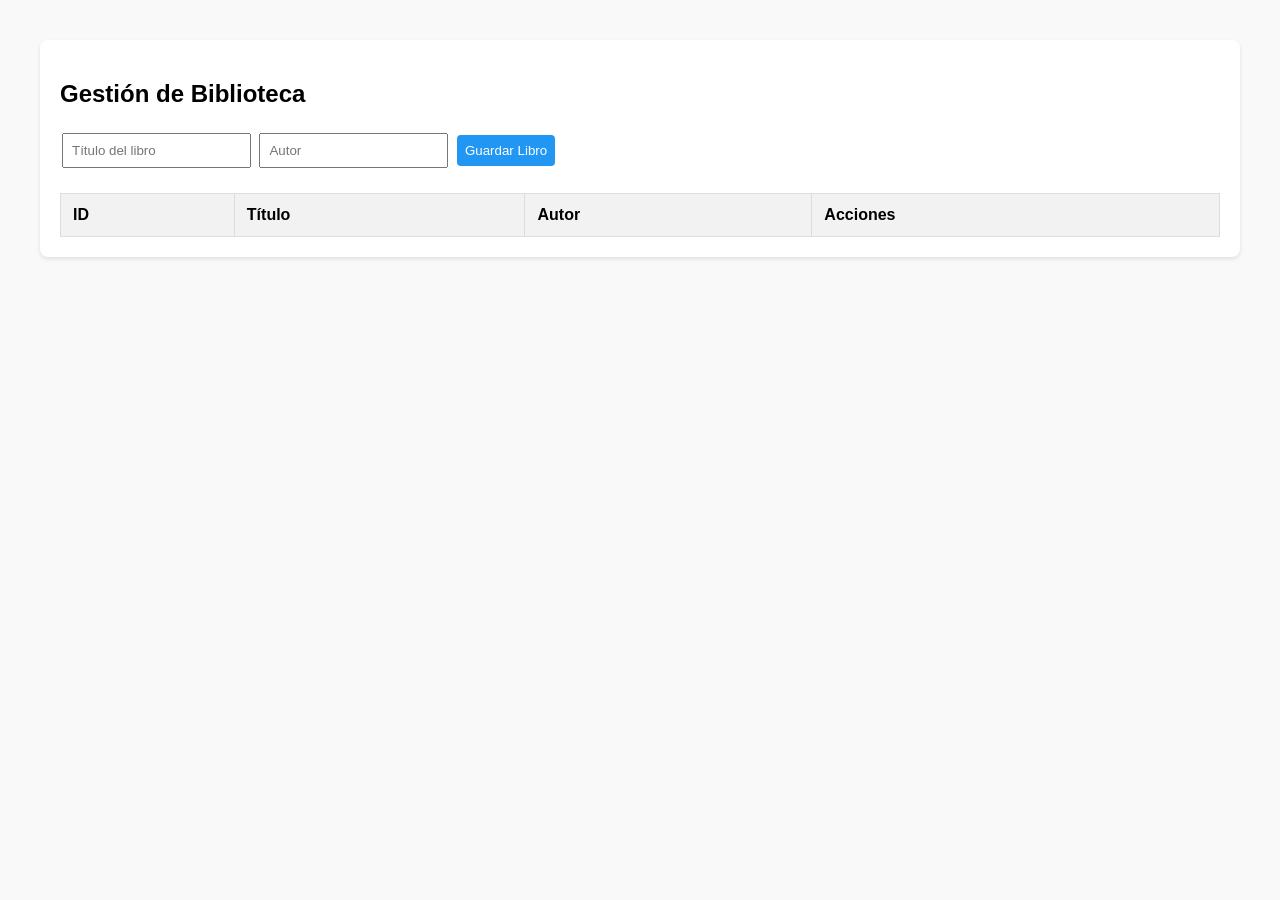
<file: crud-biblioteca/public/index.html>
<!DOCTYPE html>
<html lang="es">
<head>
    <meta charset="UTF-8">
    <title>CRUD Biblioteca</title>
    <style>
        body { font-family: Arial, sans-serif; margin: 40px; background-color: #f9f9f9; }
        .container { background: white; padding: 20px; border-radius: 8px; box-shadow: 0 2px 4px rgba(0,0,0,0.1); }
        table { width: 100%; border-collapse: collapse; margin-top: 20px; }
        th, td { border: 1px solid #ddd; padding: 12px; text-align: left; }
        th { background-color: #f2f2f2; }
        input, button { padding: 8px; margin: 5px 2px; }
        .btn-accion { cursor: pointer; border: 1px solid #ccc; border-radius: 4px; }
        .btn-verde { background-color: #4CAF50; color: white; border: none; }
        .btn-azul { background-color: #2196F3; color: white; border: none; }
    </style>
</head>
<body>

    <div class="container">
        <h2>Gestión de Biblioteca</h2>
        
        <div style="margin-bottom: 20px;">
            <input type="hidden" id="libroId">
            <input type="text" id="titulo" placeholder="Título del libro" required>
            <input type="text" id="autor" placeholder="Autor" required>
            <button class="btn-accion btn-azul" onclick="guardarLibro()">Guardar Libro</button>
        </div>

        <table>
            <thead>
                <tr>
                    <th>ID</th>
                    <th>Título</th>
                    <th>Autor</th>
                    <th>Acciones</th>
                </tr>
            </thead>
            <tbody id="tablaLibros">
                </tbody>
        </table>
    </div>

    <script>
        const API_URL = 'http://localhost:3000/libros';

        // READ: Cargar libros
        async function cargarLibros() {
            const respuesta = await fetch(API_URL);
            const libros = await respuesta.json();
            const tabla = document.getElementById('tablaLibros');
            tabla.innerHTML = '';
            
            libros.forEach(libro => {
                tabla.innerHTML += `
                    <tr>
                        <td>${libro.id}</td>
                        <td><strong>${libro.titulo}</strong></td>
                        <td>${libro.autor}</td>
                        <td>
                            <button class="btn-accion" onclick="editarLibro(${libro.id}, '${libro.titulo}', '${libro.autor}')">✏️ Editar</button>
                            <button class="btn-accion" onclick="eliminarLibro(${libro.id})">🗑️ Eliminar</button>
                            <hr style="margin: 8px 0; border: 0; border-top: 1px solid #eee;">
                            <button class="btn-accion btn-verde" onclick="agregarEjemplar(${libro.id})">+ Añadir Copia Física</button>
                            <button class="btn-accion" onclick="verEjemplares(${libro.id}, '${libro.titulo}')">Ver Inventario</button>
                        </td>
                    </tr>
                `;
            });
        }

        // CREATE & UPDATE: Guardar libro
        async function guardarLibro() {
            const id = document.getElementById('libroId').value;
            const titulo = document.getElementById('titulo').value;
            const autor = document.getElementById('autor').value;

            if(!titulo || !autor) return alert("Por favor llena todos los campos");

            const metodo = id ? 'PUT' : 'POST';
            const url = id ? `${API_URL}/${id}` : API_URL;

            await fetch(url, {
                method: metodo,
                headers: { 'Content-Type': 'application/json' },
                body: JSON.stringify({ titulo, autor })
            });

            document.getElementById('libroId').value = '';
            document.getElementById('titulo').value = '';
            document.getElementById('autor').value = '';
            cargarLibros();
        }

        // Preparar formulario
        function editarLibro(id, titulo, autor) {
            document.getElementById('libroId').value = id;
            document.getElementById('titulo').value = titulo;
            document.getElementById('autor').value = autor;
        }

        // DELETE: Eliminar libro
        async function eliminarLibro(id) {
            if (confirm('¿Estás seguro de eliminar este libro?')) {
                await fetch(`${API_URL}/${id}`, { method: 'DELETE' });
                cargarLibros();
            }
        }

        // ================= LÓGICA DE EJEMPLARES =================

        // Agregar un ejemplar físico
        async function agregarEjemplar(libroId) {
            const estado = prompt("¿Cuál es el estado de este ejemplar? (Ej. Disponible, Dañado, En reparación)", "Disponible");
            
            if (estado !== null && estado.trim() !== "") {
                await fetch('http://localhost:3000/ejemplares', {
                    method: 'POST',
                    headers: { 'Content-Type': 'application/json' },
                    body: JSON.stringify({ libro_id: libroId, estado: estado })
                });
                alert('¡Ejemplar agregado al inventario con éxito!');
            }
        }

        // Ver ejemplares
        async function verEjemplares(libroId, tituloLibro) {
            const respuesta = await fetch(`http://localhost:3000/libros/${libroId}/ejemplares`);
            const ejemplares = await respuesta.json();
            
            if (ejemplares.length === 0) {
                alert(`El libro "${tituloLibro}" aún no tiene copias físicas registradas en el sistema.`);
                return;
            }

            let mensaje = `INVENTARIO DE: "${tituloLibro}"\nTotal de copias: ${ejemplares.length}\n\n`;
            ejemplares.forEach(ej => {
                mensaje += `ID Físico: #${ej.id} | Estado: ${ej.estado}\n`;
            });
            
            alert(mensaje);
        }

        // Iniciar
        cargarLibros();
    </script>
</body>
</html>
</file>
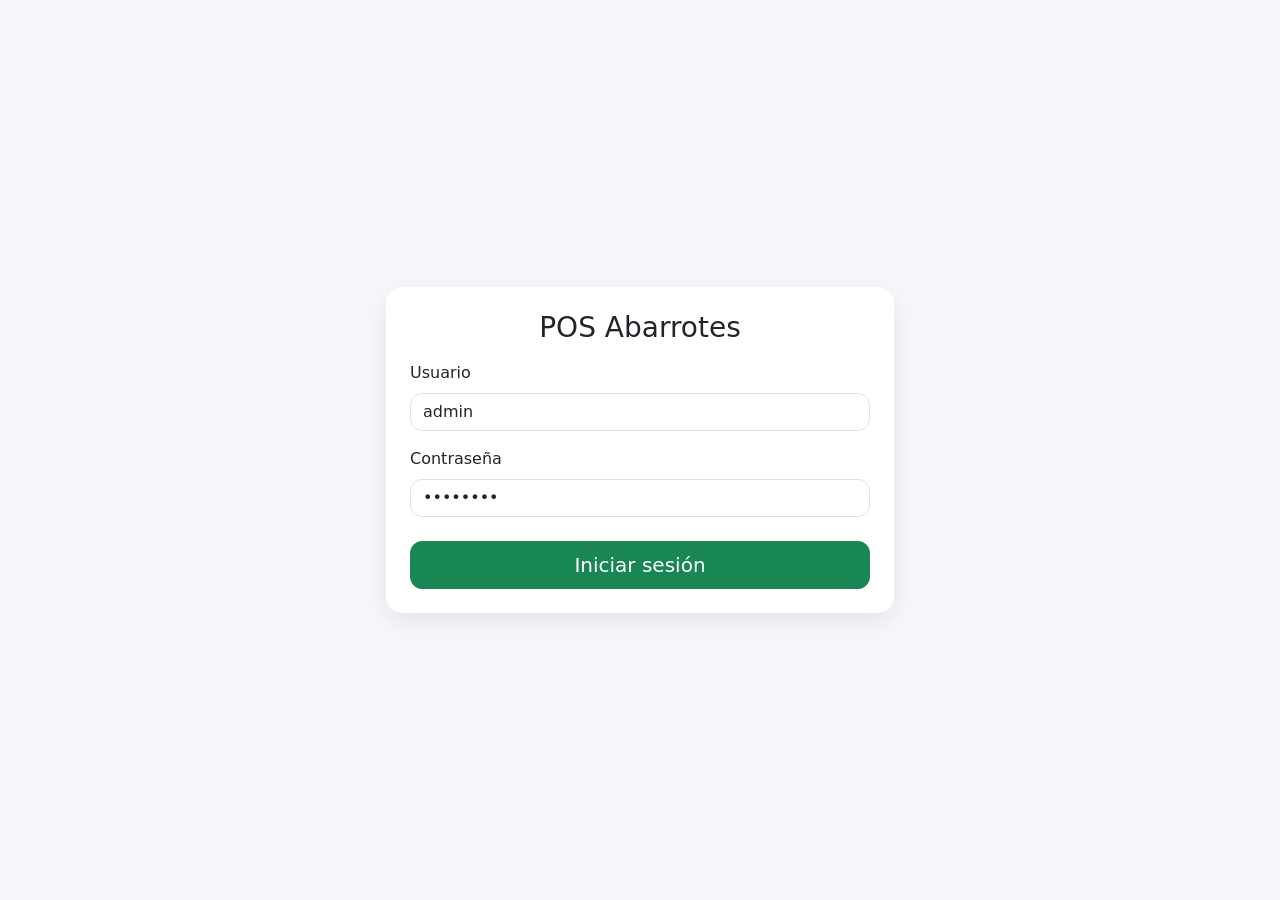
<file: pos-abarrotes/frontend/index.html>
<!doctype html><html lang="es"><head><meta charset="utf-8"><meta name="viewport" content="width=device-width, initial-scale=1"><title>POS Abarrotes</title><script>location.href='login.html'</script></head><body></body></html>
</file>
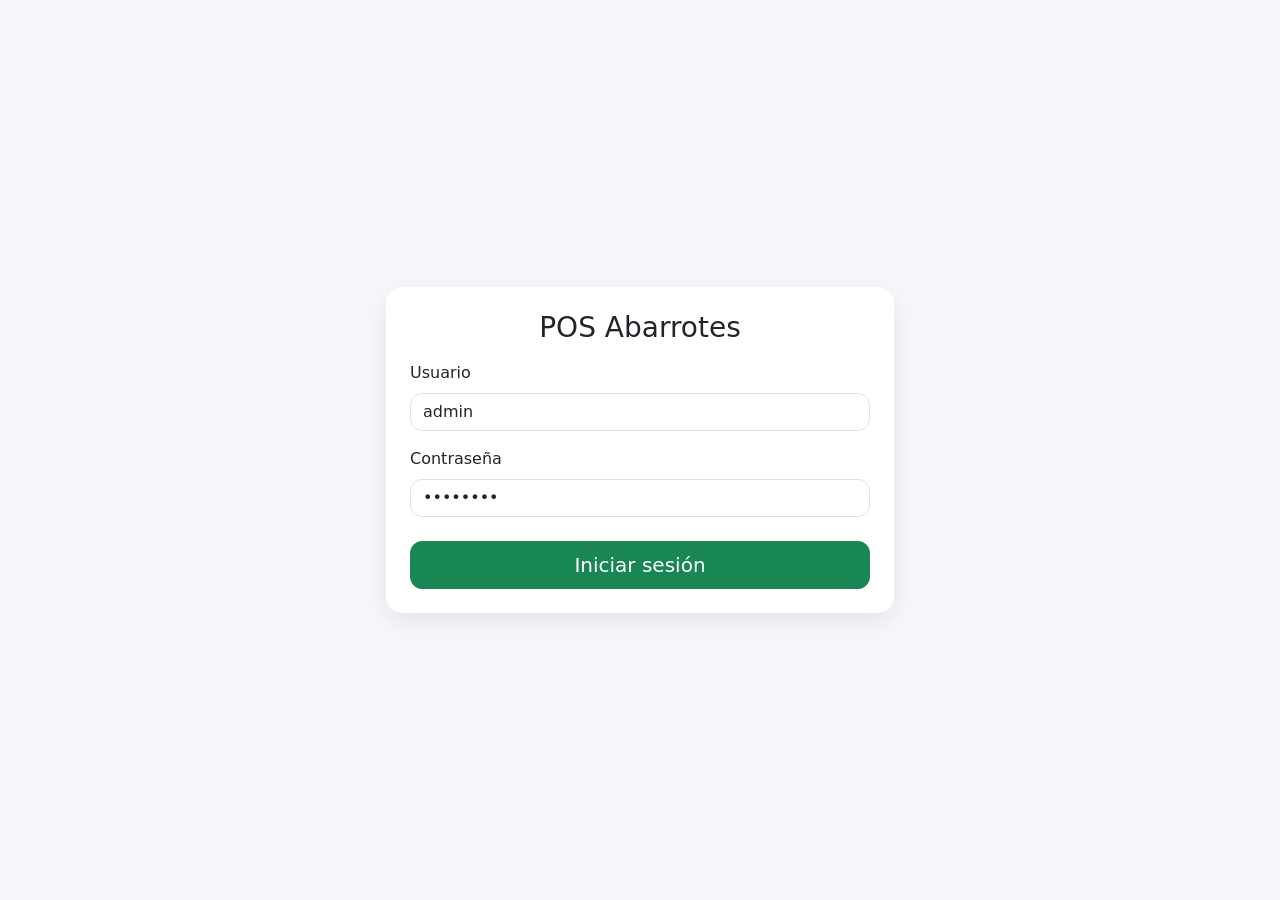
<file: pos-abarrotes/frontend/caja.html>
<!doctype html><html lang="es"><head><meta charset="utf-8"><meta name="viewport" content="width=device-width, initial-scale=1"><title>Caja</title><link href="https://cdn.jsdelivr.net/npm/bootstrap@5.3.3/dist/css/bootstrap.min.css" rel="stylesheet"><link rel="stylesheet" href="css/styles.css"></head><body><main class="mobile-shell p-3"><div class="d-flex justify-content-between align-items-center gap-2 mb-2"><a href="venta.html" class="btn btn-link">← Venta</a><div class="d-flex align-items-center gap-2"><span id="usuarioNombre" class="badge text-bg-light border">Usuario</span><button id="logout" class="btn btn-outline-danger btn-sm">Salir</button></div></div><h1 class="h4">Caja</h1><div id="msg"></div><div id="turnoBox"></div><div class="card card-pos p-3 mb-3"><h2 class="h6">Abrir caja</h2><form id="abrirForm"><input name="montoInicial" type="number" step="0.01" class="form-control mb-2" placeholder="Monto inicial" required><button class="btn btn-success w-100">Abrir</button></form></div><div class="card card-pos p-3"><h2 class="h6">Cerrar caja</h2><form id="cerrarForm"><input name="montoFinalContado" type="number" step="0.01" class="form-control mb-2" placeholder="Monto contado" required><button class="btn btn-danger w-100">Cerrar</button></form></div></main><script type="module" src="js/controllers/cajaController.js"></script></body></html>
</file>
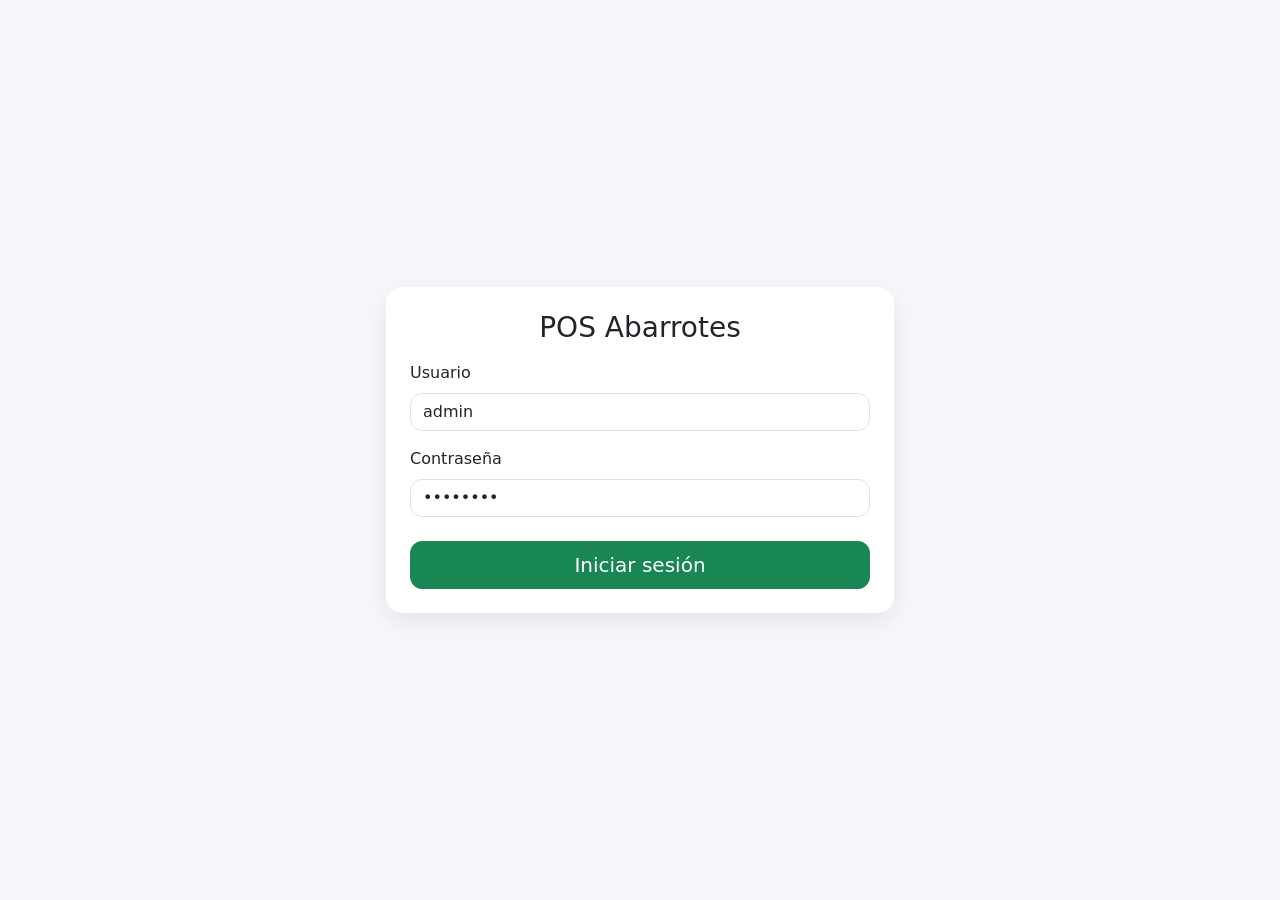
<file: pos-abarrotes/frontend/inventario.html>
<!doctype html><html lang="es"><head><meta charset="utf-8"><meta name="viewport" content="width=device-width, initial-scale=1"><title>Inventario</title><link href="https://cdn.jsdelivr.net/npm/bootstrap@5.3.3/dist/css/bootstrap.min.css" rel="stylesheet"><link rel="stylesheet" href="css/styles.css"></head><body><main class="mobile-shell p-3"><div class="d-flex justify-content-between align-items-center gap-2 mb-2"><a href="venta.html" class="btn btn-link">← Venta</a><div class="d-flex align-items-center gap-2"><span id="usuarioNombre" class="badge text-bg-light border">Usuario</span><button id="logout" class="btn btn-outline-danger btn-sm">Salir</button></div></div><h1 class="h4">Inventario</h1><div id="msg"></div><div class="card card-pos p-3 mb-3"><form id="ajusteForm"><div class="row g-2"><div class="col"><input name="idProducto" type="number" class="form-control" placeholder="ID producto" required></div><div class="col"><input name="cantidad" type="number" step="0.001" class="form-control" placeholder="Cantidad" required></div></div><select name="tipoMovimiento" class="form-select my-2"><option value="ENTRADA">Entrada</option><option value="SALIDA">Salida</option></select><input name="motivo" class="form-control mb-2" placeholder="Motivo"><button class="btn btn-success w-100">Aplicar ajuste</button></form></div><div class="d-flex gap-2 mb-2"><button id="btnTodos" class="btn btn-outline-primary flex-fill">Todos</button><button id="btnBajoStock" class="btn btn-outline-warning flex-fill">Bajo stock</button></div><div id="listaInventario" class="card card-pos p-3"></div></main><script type="module" src="js/controllers/inventarioController.js"></script></body></html>
</file>
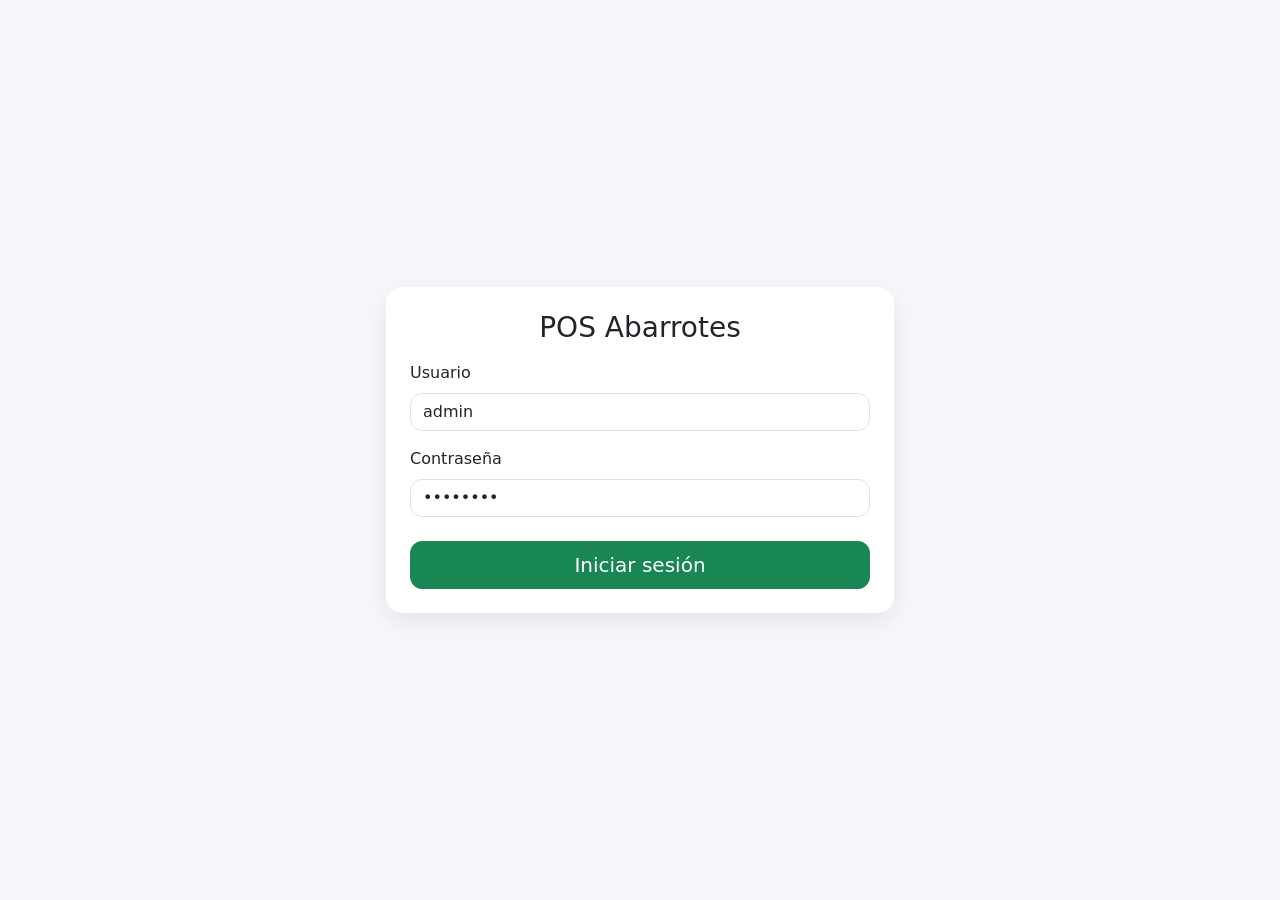
<file: pos-abarrotes/frontend/login.html>
<!doctype html><html lang="es"><head><meta charset="utf-8"><meta name="viewport" content="width=device-width, initial-scale=1"><title>Login POS</title><link href="https://cdn.jsdelivr.net/npm/bootstrap@5.3.3/dist/css/bootstrap.min.css" rel="stylesheet"><link rel="stylesheet" href="css/styles.css"></head><body><main class="mobile-shell d-flex align-items-center p-3"><div class="card card-pos w-100 p-4"><h1 class="h3 text-center mb-3">POS Abarrotes</h1><div id="msg"></div><form id="loginForm"><label class="form-label">Usuario</label><input name="username" class="form-control mb-3" value="admin" required><label class="form-label">Contraseña</label><input name="password" type="password" class="form-control mb-4" value="admin123" required><button class="btn btn-success w-100 btn-lg">Iniciar sesión</button></form></div></main><script type="module" src="js/controllers/loginController.js"></script></body></html>
</file>
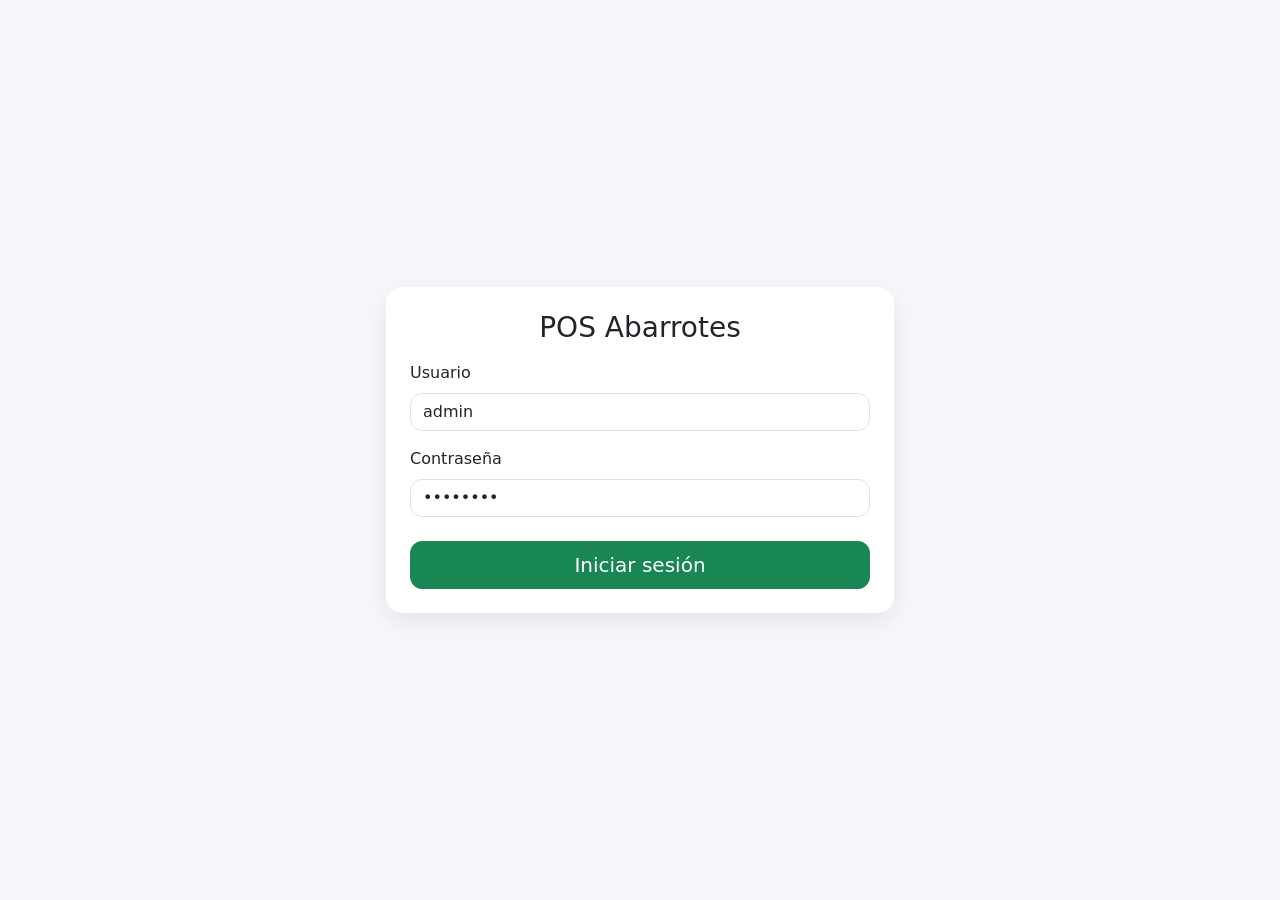
<file: pos-abarrotes/frontend/productos.html>
<!doctype html><html lang="es"><head><meta charset="utf-8"><meta name="viewport" content="width=device-width, initial-scale=1"><title>Productos</title><link href="https://cdn.jsdelivr.net/npm/bootstrap@5.3.3/dist/css/bootstrap.min.css" rel="stylesheet"><link rel="stylesheet" href="css/styles.css"></head><body><main class="mobile-shell p-3"><div class="d-flex justify-content-between align-items-center gap-2 mb-2"><a href="venta.html" class="btn btn-link">← Venta</a><div class="d-flex align-items-center gap-2"><span id="usuarioNombre" class="badge text-bg-light border">Usuario</span><button id="logout" class="btn btn-outline-danger btn-sm">Salir</button></div></div><h1 class="h4">Productos</h1><div id="msg"></div><div class="card card-pos p-3 mb-3"><form id="productoForm"><input name="codigoBarras" class="form-control mb-2" placeholder="Código de barras"><input name="nombre" class="form-control mb-2" placeholder="Nombre" required><textarea name="descripcion" class="form-control mb-2" placeholder="Descripción"></textarea><div class="row g-2"><div class="col"><select name="idCategoria" class="form-select"><option value="1">Bebidas</option><option value="2">Lácteos</option><option value="3">Botanas</option><option value="4">Limpieza</option><option value="5">Abarrotes</option></select></div><div class="col"><select name="idUnidad" class="form-select"><option value="1">Pieza</option><option value="2">Kg</option><option value="3">Litro</option></select></div></div><select name="idImpuesto" class="form-select my-2"><option value="1">IVA 16%</option><option value="2">IVA 0%</option></select><div class="row g-2"><div class="col"><input name="precioCompra" type="number" step="0.01" class="form-control" placeholder="Compra" required></div><div class="col"><input name="precioVenta" type="number" step="0.01" class="form-control" placeholder="Venta" required></div></div><div class="row g-2 mt-2"><div class="col"><input name="stockMinimo" type="number" step="0.001" class="form-control" placeholder="Stock mín" value="0"></div><div class="col"><input name="stockMaximo" type="number" step="0.001" class="form-control" placeholder="Stock máx" value="0"></div></div><button class="btn btn-success w-100 mt-3">Guardar producto</button></form></div><input id="buscar" class="form-control mb-2" placeholder="Buscar por nombre o código"><div id="listaProductos" class="card card-pos p-3"></div></main><script type="module" src="js/controllers/productoController.js"></script></body></html>
</file>
<file: pos-abarrotes/frontend/css/styles.css>
:root { --pos-primary: #198754; --pos-bg: #f6f7fb; }
body { background: var(--pos-bg); }
.mobile-shell { max-width: 540px; margin: 0 auto; min-height: 100vh; }
.card-pos { border: 0; border-radius: 1rem; box-shadow: 0 8px 24px rgba(0,0,0,.08); }
.btn-menu { min-height: 76px; font-size: 1.1rem; font-weight: 700; border-radius: 1rem; }
.sticky-total { position: sticky; bottom: 0; z-index: 10; border-radius: 1rem 1rem 0 0; box-shadow: 0 -8px 24px rgba(0,0,0,.12); }
.product-row, .cart-row { border-bottom: 1px solid #e9ecef; padding: .75rem 0; }
.small-muted { font-size: .85rem; color: #6c757d; }
.form-control, .form-select, .btn { border-radius: .75rem; }

/* Layout de escritorio para la pantalla principal del punto de venta */
.pos-desktop { min-height: 100vh; background: linear-gradient(180deg, #f8fafc 0%, #eef3f8 100%); }
.pos-navbar { box-shadow: 0 4px 20px rgba(15, 23, 42, .06); }
.pos-shell { max-width: 1540px; }
.pos-alert-area { position: sticky; top: 76px; z-index: 100; }
.product-results { display: grid; gap: .85rem; max-height: 56vh; overflow: auto; padding-right: .25rem; }
.product-card { display: flex; justify-content: space-between; align-items: center; gap: 1rem; padding: 1rem; border: 1px solid #e5e7eb; border-radius: 1rem; background: #fff; transition: transform .12s ease, box-shadow .12s ease; }
.product-card:hover { transform: translateY(-1px); box-shadow: 0 10px 26px rgba(15, 23, 42, .08); }
.cart-table { max-height: 56vh; overflow: auto; }
.cart-qty { width: 115px; }
.empty-state { border: 1px dashed #cbd5e1; border-radius: 1rem; padding: 2rem; color: #64748b; text-align: center; background: #f8fafc; }
.quick-actions .btn { min-height: 68px; display: flex; align-items: center; justify-content: center; font-weight: 700; }
.sale-summary { position: sticky; bottom: 1rem; }
.summary-line, .summary-total, .change-box { display: flex; justify-content: space-between; align-items: center; gap: 1rem; }
.summary-line { padding: .45rem 0; color: #475569; border-bottom: 1px solid #e2e8f0; }
.summary-total { margin-top: .8rem; padding: 1rem; border-radius: 1rem; background: #ecfdf5; color: #166534; }
.summary-total strong { font-size: clamp(2rem, 5vw, 3.5rem); line-height: 1; }
.change-box { padding: .85rem 1rem; border-radius: 1rem; background: #eff6ff; color: #1d4ed8; font-size: 1.15rem; }
.change-box strong { font-size: 1.8rem; }
.scanner-video { width: 100%; min-height: 320px; max-height: 68vh; object-fit: cover; border-radius: 1rem; background: #0f172a; }

@media (max-width: 991.98px) {
    .mobile-shell { max-width: 720px; }
    .sale-summary { position: static; }
    .product-results, .cart-table { max-height: none; }
    .product-card { align-items: stretch; flex-direction: column; }
    .product-card .btn { width: 100%; }
    .pos-alert-area { top: 64px; }
}
</file>
